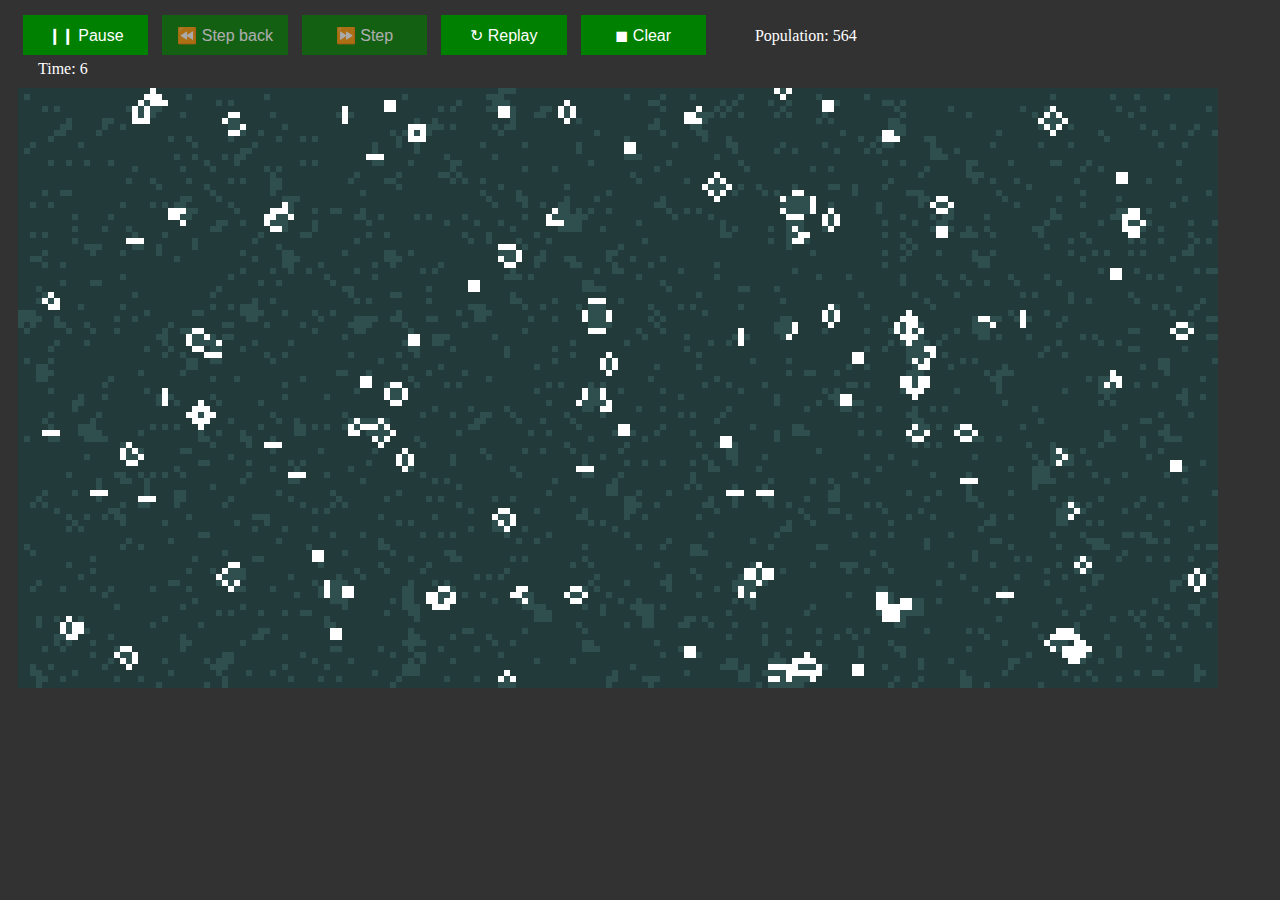
<file: static/index.html>
<!DOCTYPE html>
<html>
	<head>
		<title>Game of life</title>
		<link rel="stylesheet" type="text/css" href="index.css">
	</head>
	<body onload="updateBtns(); start();">
		<div id="buttons">
			<button id="run-pause">&#9658; Run / Pause &#10073;&#10073;</button>
			<button id="stepBack">&#9194; Step back</button>
			<button id="step">&#9193; Step</button>
			<button id="reload">&#8635; Replay</button>
			<button id="clear">&#9724; Clear</button>
			<span>
			<span id="population">Population: -</span>
			<br>
			<span id="iteration">Time: -</span>
			</span>
		</div>

		<canvas id="canvas" height="200" width="200"></canvas>

		<script src="Game.js"></script>
	</body>
</html>
</file>
<file: static/index.css>
body {
	background-color: rgba(50, 50, 50, 1);
}

span {
	color: white;
	margin-left: 20px;
	min-width: 120px;
	height: 40px;
	width: 10%;
}

#canvas {
	margin-top: 10px;
	margin-left: 10px;
	cursor: crosshair;
	position: relative;
}

#buttons {
	margin-top: 10px;
	margin-left: 10px;
}

button {
	margin: 5px;
	height: 40px;
	width: 10%;
    background-color: green;
    color: white;
    border: none;
    font-size: 16px;
    cursor: pointer;
    outline: 0;
}

button:disabled {
    opacity: 0.6;
    cursor: default;
}
</file>
